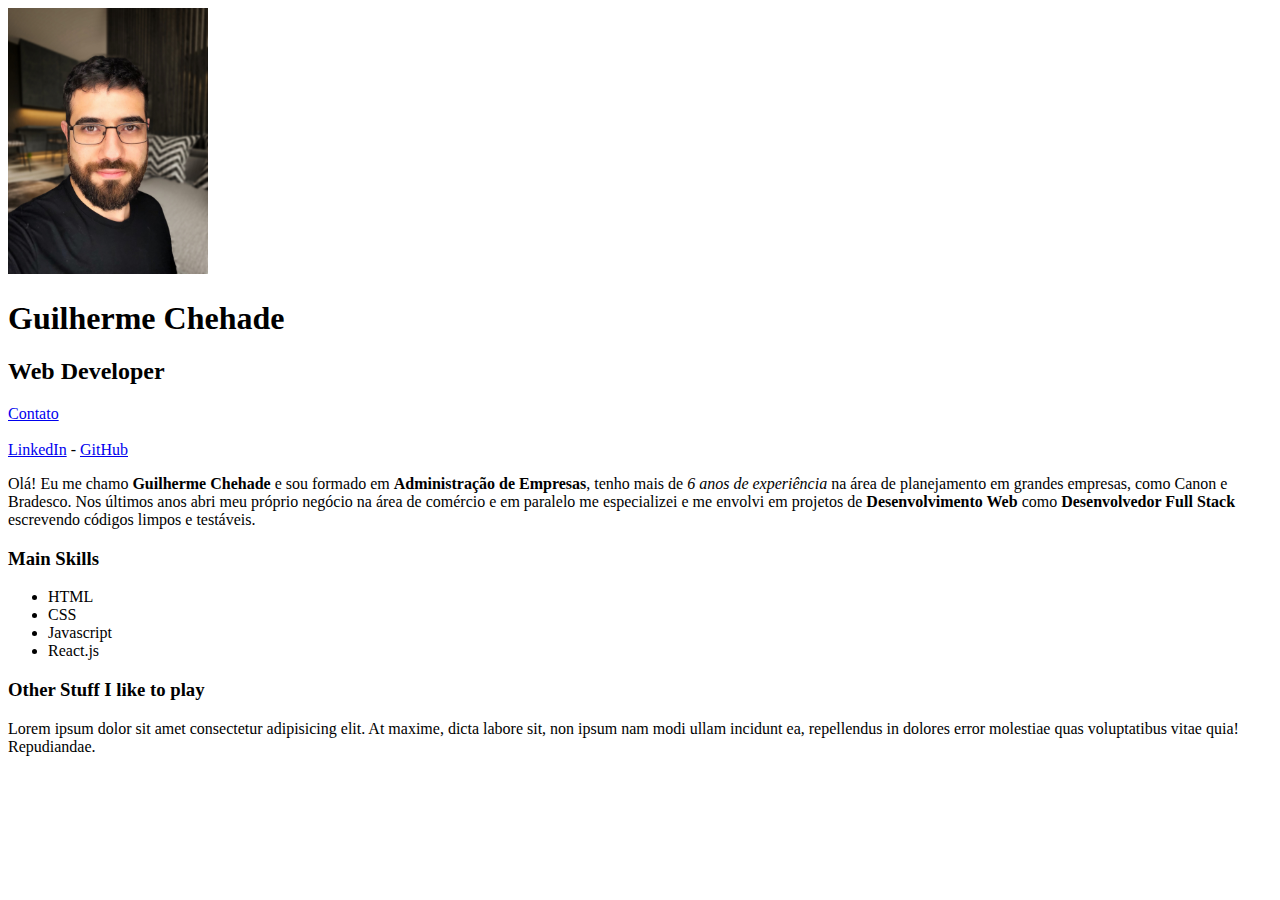
<file: 1. HTML Básico/index.html>
<!DOCTYPE html>
<html lang="pt">
<head>
    <meta charset="UTF-8">
    <meta http-equiv="X-UA-Compatible" content="IE=edge">
    <meta name="viewport" content="width=device-width, initial-scale=1.0">
    <title>Guilherme Chehade</title>
</head>
<body>
    <img src="Chehade.jpg" width="200" alt="Foto: Guilherme Chehade">
    <h1>Guilherme Chehade</h1>
    <h2>Web Developer</h2>
        <a href="contato.html">Contato</a>
        <br><br>
        <a href="https://www.linkedin.com/in/guilherme-chehade-a18644a3/" target="_blank">LinkedIn</a>
        -
        <a href="https://github.com/guiChehade" target="_blank">GitHub</a>

        <p>
            Olá! Eu me chamo <strong>Guilherme Chehade</strong> e sou formado em <strong>Administração de Empresas</strong>, tenho mais de <em>6 anos de experiência</em> na área de planejamento em grandes empresas, como Canon e Bradesco. Nos últimos anos abri meu próprio negócio na área de comércio e em paralelo me especializei e me envolvi em projetos de <strong>Desenvolvimento Web</strong> como <strong> Desenvolvedor Full Stack</strong> escrevendo códigos limpos e testáveis.
        </p>
    <h3>Main Skills</h3>
    <ul>
        <li>HTML</li>
        <li>CSS</li>
        <li>Javascript</li>
        <li>React.js</li>
    </ul>
    <h3>Other Stuff I like to play</h3>
        <p>
            Lorem ipsum dolor sit amet consectetur adipisicing elit. At maxime, dicta labore sit, non ipsum nam modi ullam incidunt ea, repellendus in dolores error molestiae quas voluptatibus vitae quia! Repudiandae.
        </p>

</body>
</html>
</file>
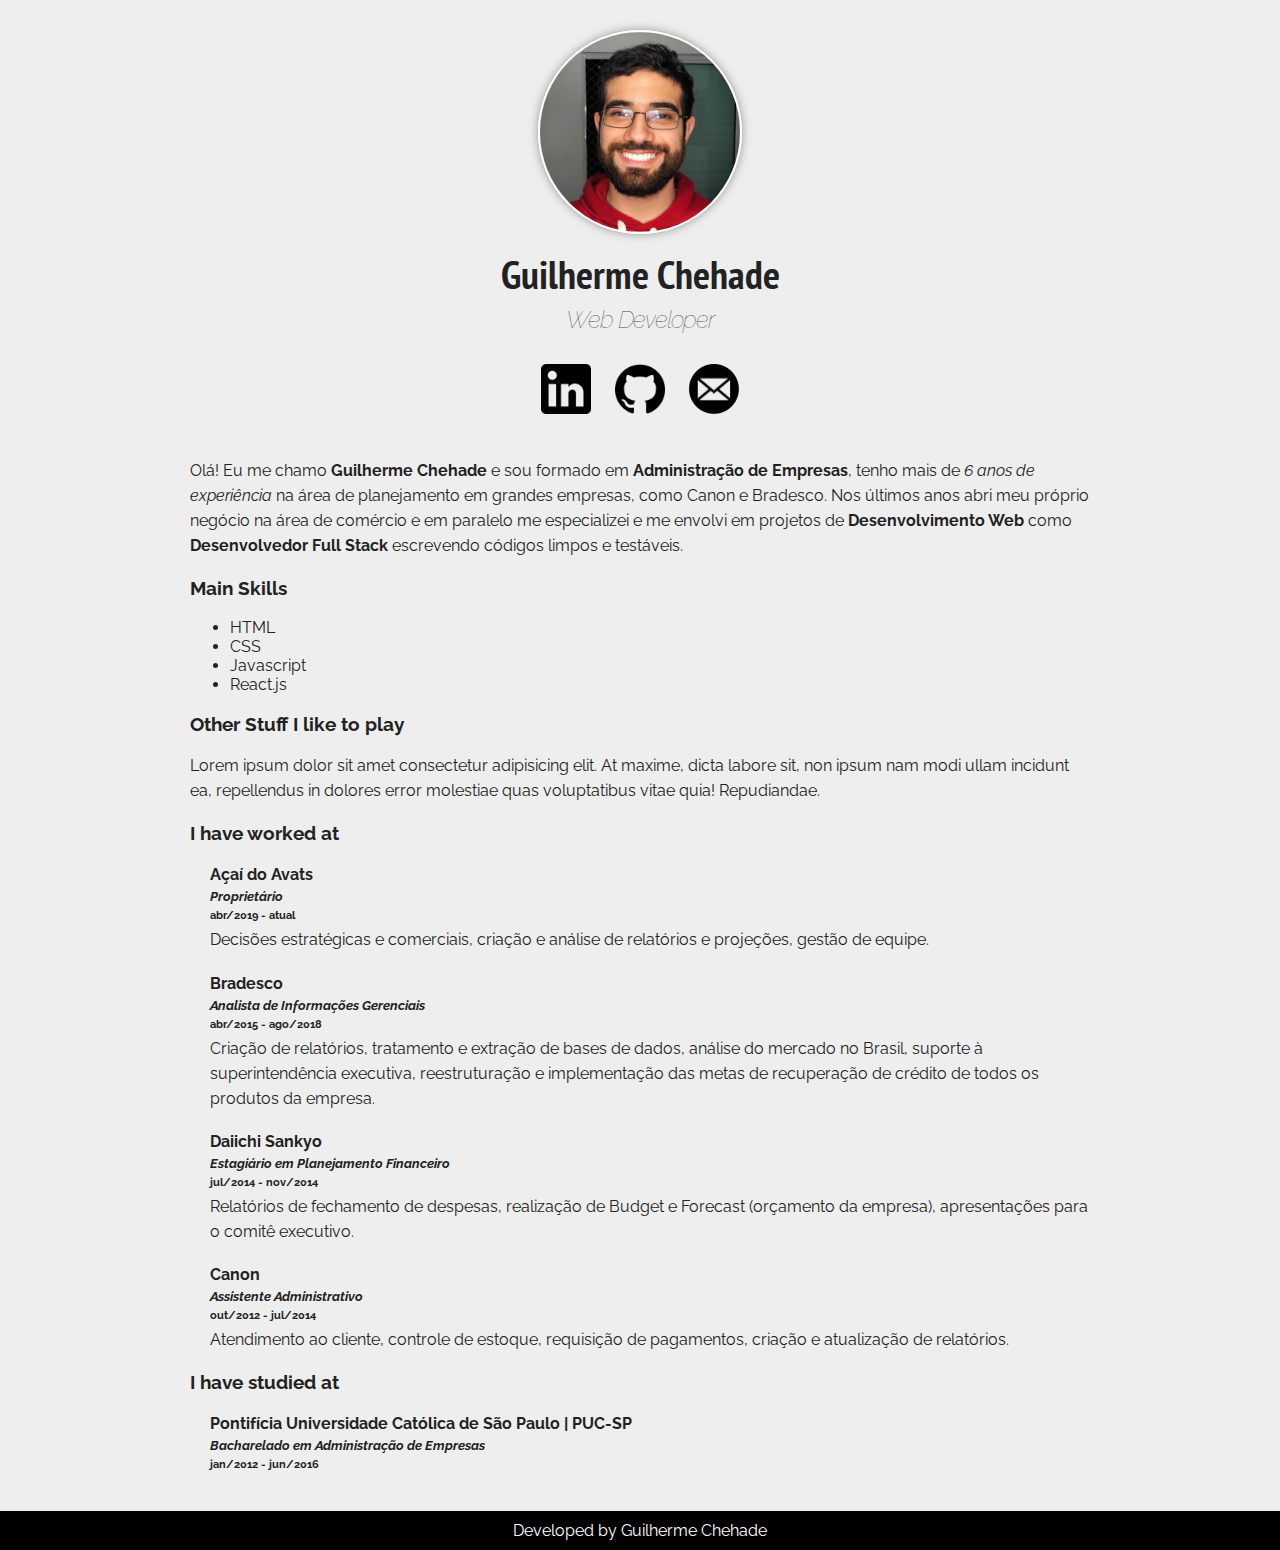
<file: 2. CSS Básico/index.html>
<!DOCTYPE html>
<html lang="pt">
<head>
    <meta charset="UTF-8">
    <meta http-equiv="X-UA-Compatible" content="IE=edge">
    <meta name="viewport" content="width=device-width, initial-scale=1.0">
    <title>Guilherme Chehade</title>
    <link href="https://fonts.googleapis.com/css2?family=PT+Sans+Narrow:wght@700&family=Raleway:ital,wght@0,500;1,400&display=swap" rel="stylesheet">
    <link rel="stylesheet" href="style.css">
</head>
<body>
    <div class = "container">
        <div class = "profile">
            <img src="Chehade.jpg" alt="Foto: Guilherme Chehade" class="foto-principal">
            <h1>Guilherme Chehade</h1>
            <h2>Web Developer</h2>
                <a href="https://www.linkedin.com/in/guilherme-chehade-a18644a3/" target="_blank" class="social-links">
                    <img src="logo-linkedin.png" alt="Linkedin" class="social-icons">
                </a>
                
                <a href="https://github.com/guiChehade" target="_blank" class="social-links">
                    <img src="logo-github.png" alt="Github" class="social-icons">
                </a>
                
                <a href="mailto:gui_chehade@hotmail.com" target="_blank" class="social-links">
                    <img src="logo-email.png" alt="Email" class="social-icons">
                </a>
        </div>
            <p>
                Olá! Eu me chamo <strong>Guilherme Chehade</strong> e sou formado em <strong>Administração de Empresas</strong>, tenho mais de <em>6 anos de experiência</em> na área de planejamento em grandes empresas, como Canon e Bradesco. Nos últimos anos abri meu próprio negócio na área de comércio e em paralelo me especializei e me envolvi em projetos de <strong>Desenvolvimento Web</strong> como <strong> Desenvolvedor Full Stack</strong> escrevendo códigos limpos e testáveis.
            </p>
        <h3>Main Skills</h3>
        <ul>
            <li>HTML</li>
            <li>CSS</li>
            <li>Javascript</li>
            <li>React.js</li>
        </ul>
        <h3>Other Stuff I like to play</h3>
            <p>
                Lorem ipsum dolor sit amet consectetur adipisicing elit. At maxime, dicta labore sit, non ipsum nam modi ullam incidunt ea, repellendus in dolores error molestiae quas voluptatibus vitae quia! Repudiandae.
            </p>

        <h3>I have worked at</h3>
            <ul class="jobs-list">
                <li>
                    <h4>Açaí do Avats</h4>
                    <h5>Proprietário</h5>
                    <h6>abr/2019 - atual</h6>
                    <p>
                        Decisões estratégicas e comerciais, criação e análise de relatórios e projeções, gestão de equipe.
                    </p>
                </li>
                <li>
                    <h4>Bradesco</h4>
                    <h5>Analista de Informações Gerenciais</h5>
                    <h6>abr/2015 - ago/2018</h6>
                    <p>
                        Criação de relatórios, tratamento e extração de bases de dados, análise do mercado no Brasil, suporte à superintendência executiva, reestruturação e implementação das metas de recuperação de crédito de todos os produtos da empresa. 
                    </p>
                </li>
                <li>
                    <h4>Daiichi Sankyo</h4>
                    <h5>Estagiário em Planejamento Financeiro</h5>
                    <h6>jul/2014 - nov/2014</h6>
                    <p>
                        Relatórios de fechamento de despesas, realização de Budget e Forecast (orçamento da empresa), apresentações para o comitê executivo. 
                    </p>
                </li>
                <li>
                    <h4>Canon</h4>
                    <h5>Assistente Administrativo</h5>
                    <h6>out/2012 - jul/2014</h6>
                    <p>
                        Atendimento ao cliente, controle de estoque, requisição de pagamentos, criação e atualização de relatórios. 
                    </p>
                </li>
            </ul>
        <h3>I have studied at</h3>
            <ul class="jobs-list">
                <li>
                    <h4>Pontifícia Universidade Católica de São Paulo | PUC-SP</h4>
                    <h5>Bacharelado em Administração de Empresas</h5>
                    <h6>jan/2012 - jun/2016</h6>
                </li>
        
    </div>
    <div class="footer">
        Developed by Guilherme Chehade
    </div>
</body>
</html>
</file>
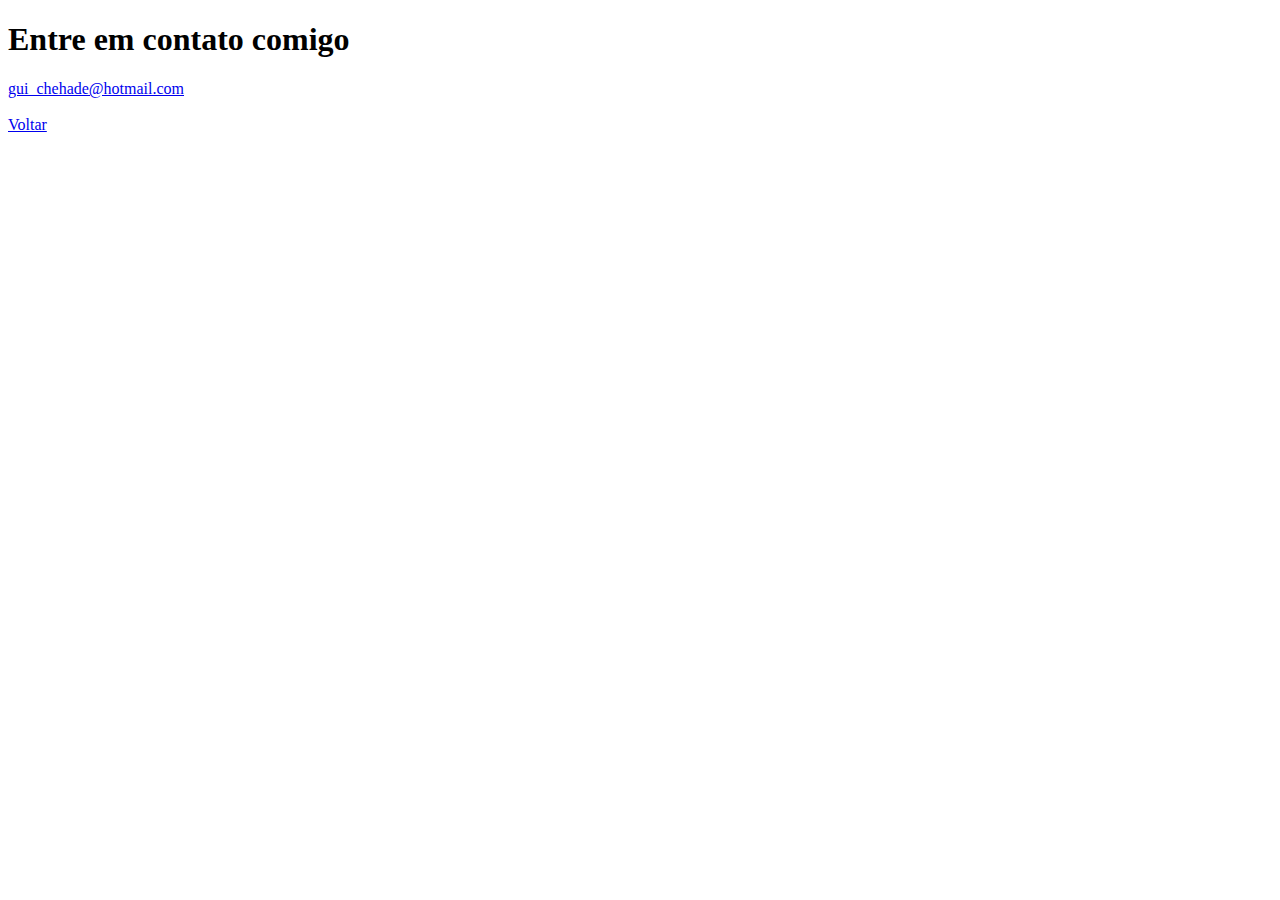
<file: 1. HTML Básico/contato.html>
<!DOCTYPE html>
<html lang="en">
<head>
    <meta charset="UTF-8">
    <meta http-equiv="X-UA-Compatible" content="IE=edge">
    <meta name="viewport" content="width=device-width, initial-scale=1.0">
    <title>Contato</title>
</head>
<body>
    
    <h1>Entre em contato comigo</h1>

    <a href="mailto:gui_chehade@hotmail.com">gui_chehade@hotmail.com</a>

    <br><br>

    <a href="index.html">Voltar</a>

</body>
</html>
</file>
<file: 2. CSS Básico/style.css>
/* tag */
body {
    background-color: #eeeeee;
    font-family: 'Raleway', sans-serif;
    color: rgb(34,34,34);
    margin: 0px;
}

.container{
    margin: 0 auto;
    width: 900px;
}

.profile{
    text-align: center;
    margin-bottom: 30px;
}

.social-links{
    text-decoration: none;
}

.social-icons{
    width: 50px;
    margin: 10px;
}

/* class */
.foto-principal {
    margin: 30px 30px 10px;
    width: 200px;
    border: 2px solid #FFFFFF;
    border-radius: 50%;
    box-shadow: 0px 0px 10px #959595;
}

h1{
    margin: 0px;
    letter-spacing: 0px;
    font-family: 'PT Sans Narrow', sans-serif;
    font-size: 40px;
}

h2{
    margin-top: 5px;
    font-style: italic;
    color: rgb(73,73,73);
    font-weight: 100;
    letter-spacing: -1px;
}

h4{
    margin-bottom: 5px;
}

h5{
    margin-top: 0px;
    margin-bottom: 0px;
    font-style: normal;
    font-style: italic;
}

h6{
    margin: 5px 0;
}

p{
    line-height: 25px;
    margin-top: 0px;
}

.jobs-list{
    list-style: none;
    padding-left: 20px;
}

.footer{
    background: black;
    margin-top: 40px;
    color: white;
    text-align: center;
    padding: 10px 0;
}
</file>
